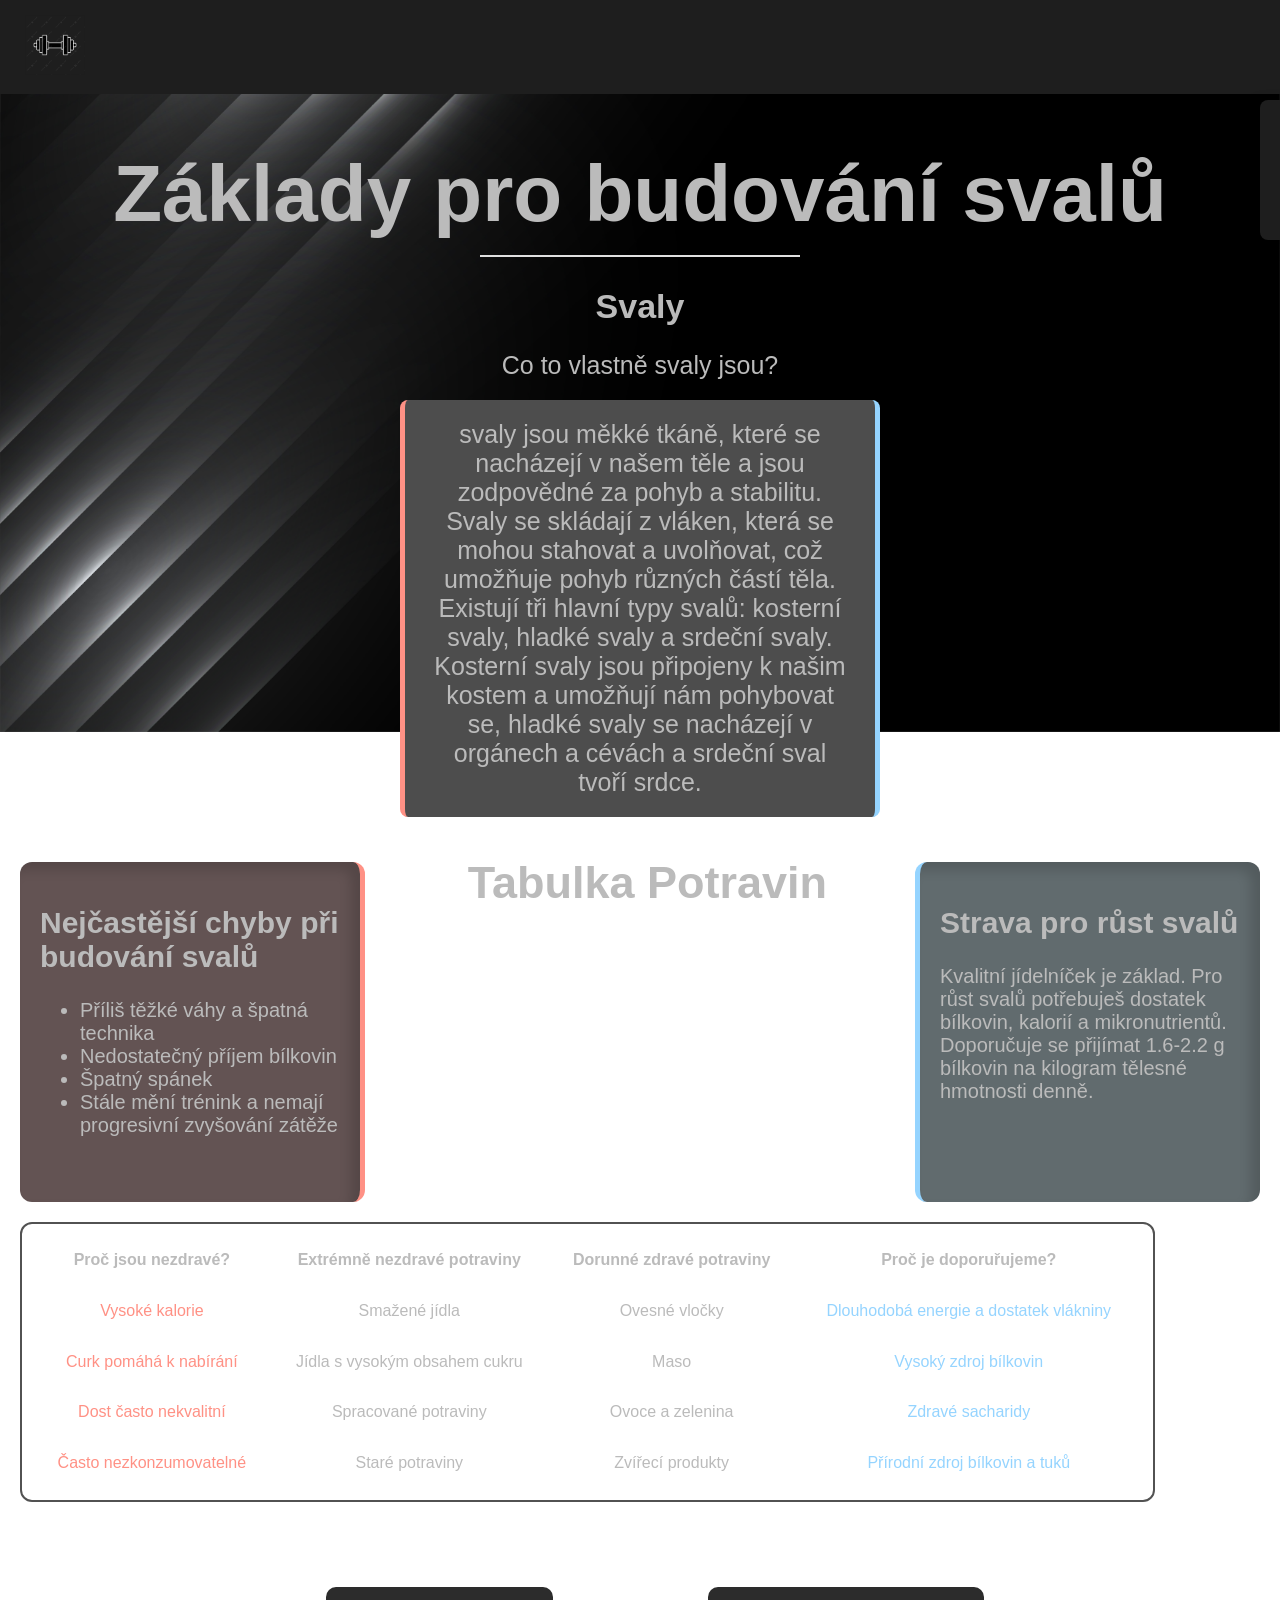
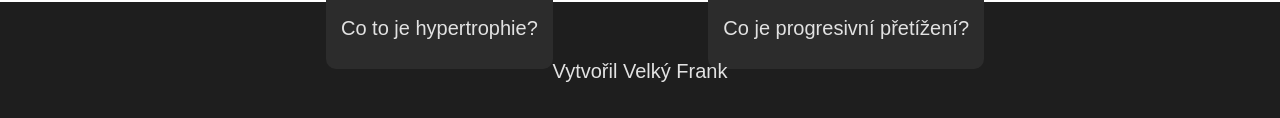
<file: index.html>
<!DOCTYPE html>
<html lang="cs">
<head>
    <meta charset="UTF-8">
    <meta name="viewport" content="width=device-width, initial-scale=1.0">
    <link rel="stylesheet" href="style.css">
    <title>Základy pro budování svalů</title>
</head>
<body>

<header class="top">
    <a href="index.html" class="logo-link">
        <img src="obrazky/dumbell.png" alt="Logo" class="logo">
    </a>

    
</header>


    <img src="obrazky/background.jpg" alt="Blue obrazek" class="background">
    

<main>
    <h1 class="nadpis">Základy pro budování svalů</h1>
    <hr class="cara">

    <h2 class="nadpis2">Svaly</h2>

    <p class="podtext">Co to vlastně svaly jsou?</p>

    <div class="co-jsou-svaly">
       svaly jsou měkké tkáně, které se nacházejí v našem těle a jsou zodpovědné za pohyb a stabilitu. Svaly se skládají z vláken, která se mohou stahovat a uvolňovat, což umožňuje pohyb různých částí těla. Existují tři hlavní typy svalů: kosterní svaly, hladké svaly a srdeční svaly. Kosterní svaly jsou připojeny k našim kostem a umožňují nám pohybovat se, hladké svaly se nacházejí v orgánech a cévách a srdeční sval tvoří srdce.
    </div>
</main>


  




<div class="Strava" >
    <h2>Strava pro růst svalů</h2>
    <p>
        Kvalitní jídelníček je základ. Pro růst svalů potřebuješ dostatek bílkovin,
        kalorií a mikronutrientů. Doporučuje se přijímat 1.6-2.2 g bílkovin na kilogram
        tělesné hmotnosti denně.
    </p>
</div>




<div class="chyby">
    <h2>Nejčastější chyby při budování svalů</h2>
    <ul> 
        <li>Příliš těžké váhy a špatná technika</li>
        <li>Nedostatečný příjem bílkovin</li>
        <li>Špatný spánek</li>
        <li>Stále mění trénink a nemají progresivní zvyšování zátěže</li>
    </ul>
  </div>

  <h2 class="nadpistabulky">Tabulka Potravin</h2>

    <table class="tabulkahodnot">
        <tr>
            <th>Proč jsou nezdravé?</th>
            <th>Extrémně nezdravé potraviny</th>
            <th>Dorunné zdravé potraviny</th>
            <th>Proč je doporuřujeme?</th>
        </tr>
        <tr>
            <td class="red">Vysoké kalorie</td>
            <td>Smažené jídla</td>
            <td>Ovesné vločky</td>
            <td class="blue">Dlouhodobá energie a dostatek vlákniny</td>
        </tr>
        <tr>
            <td class="red">Curk pomáhá k nabírání</td>
            <td>Jídla s vysokým obsahem cukru</td>
            <td>Maso</td>
            <td class="blue">Vysoký zdroj bílkovin</td>
        </tr>
        <tr>
            <td class="red">Dost často nekvalitní</td>
            <td>Spracované potraviny</td>
            <td>Ovoce a zelenina</td>
            <td class="blue">Zdravé sacharidy</td>
        </tr>
        <tr>
            <td class="red">Často nezkonzumovatelné</td>
            <td>Staré potraviny</td>
            <td>Zvířecí produkty</td>
            <td class="blue">Přírodní zdroj bílkovin a tuků</td>
        </tr>
    </table>


     <footer class="paticka">
        <a href="hypertrophy.html" class="link1">Co to je hypertrophie?</a>
        <a href="overload.html" class="link2">Co je progresivní přetížení?</a>
        <p> Vytvořil Velký Frank </p>
    </footer>

    <div class="panel">
        <div class="panel-obsah">
            <a href="https://www.sciencedirect.com/science/article/pii/S0949328X2500002X" target="_blank">Studie hypertrophie</a>
            <a href="https://pubmed.ncbi.nlm.nih.gov/38286426/" target="_blank">Studie pro progresivní přetížení</a>
        </div>
    </div>

</body>
</html>
</file>
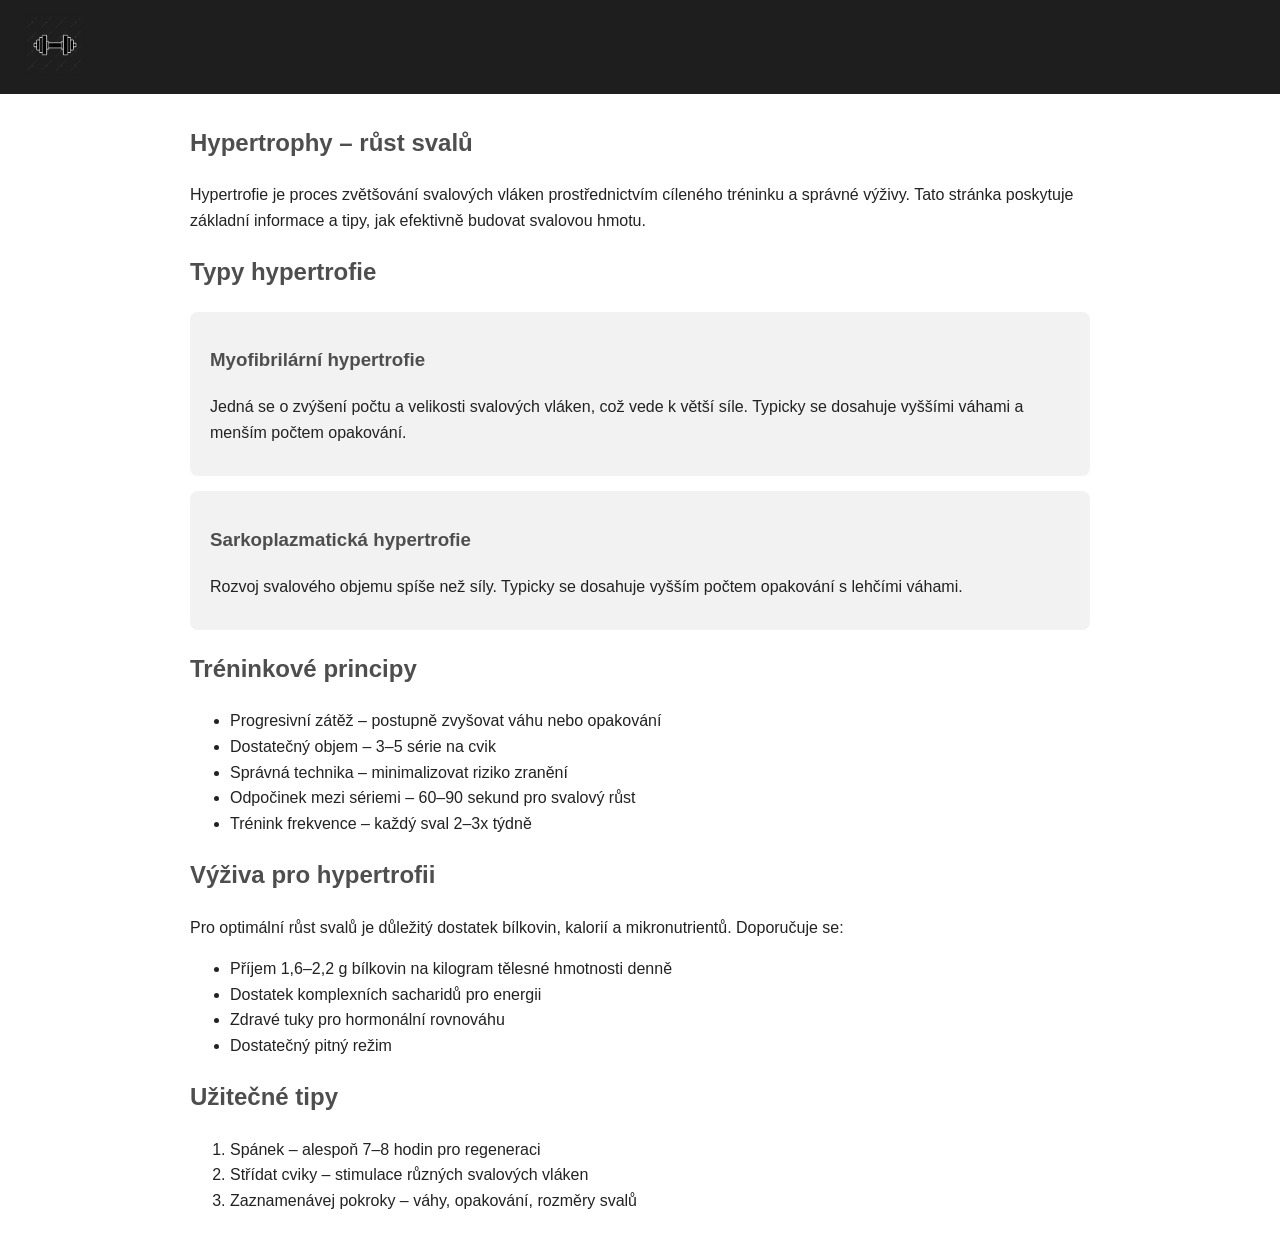
<file: hypertrophy.html>
<!DOCTYPE html>
<html lang="cs">
<head>
    <meta charset="UTF-8">
    <meta name="viewport" content="width=device-width, initial-scale=1.0">
    <link rel="stylesheet" href="style.css">
    <title>Hypertrophy – růst svalů</title>
</head>
<body>


<div class="top">
    <a href="index.html" class="logo-link">
        <img src="obrazky/dumbell.png" alt="Logo" class="logo">
    </a>
</div>

<main class="hlavni-obsah">
    
    <section id="uvod">
        <h1>Hypertrophy – růst svalů</h1>
        <p>Hypertrofie je proces zvětšování svalových vláken prostřednictvím cíleného tréninku a správné výživy. Tato stránka poskytuje základní informace a tipy, jak efektivně budovat svalovou hmotu.</p>
    </section>

    
    <section id="typy">
        <h2>Typy hypertrofie</h2>
        <div class="block">
            <h3>Myofibrilární hypertrofie</h3>
            <p>Jedná se o zvýšení počtu a velikosti svalových vláken, což vede k větší síle. Typicky se dosahuje vyššími váhami a menším počtem opakování.</p>
        </div>
        <div class="block">
            <h3>Sarkoplazmatická hypertrofie</h3>
            <p>Rozvoj svalového objemu spíše než síly. Typicky se dosahuje vyšším počtem opakování s lehčími váhami.</p>
        </div>
    </section>

    
    <section id="trening">
        <h2>Tréninkové principy</h2>
        <ul>
            <li>Progresivní zátěž – postupně zvyšovat váhu nebo opakování</li>
            <li>Dostatečný objem – 3–5 série na cvik</li>
            <li>Správná technika – minimalizovat riziko zranění</li>
            <li>Odpočinek mezi sériemi – 60–90 sekund pro svalový růst</li>
            <li>Trénink frekvence – každý sval 2–3x týdně</li>
        </ul>
    </section>

    
    <section id="vyziva">
        <h2>Výživa pro hypertrofii</h2>
        <p>Pro optimální růst svalů je důležitý dostatek bílkovin, kalorií a mikronutrientů. Doporučuje se:</p>
        <ul>
            <li>Příjem 1,6–2,2 g bílkovin na kilogram tělesné hmotnosti denně</li>
            <li>Dostatek komplexních sacharidů pro energii</li>
            <li>Zdravé tuky pro hormonální rovnováhu</li>
            <li>Dostatečný pitný režim</li>
        </ul>
    </section>

    
    <section id="tipy">
        <h2>Užitečné tipy</h2>
        <ol>
            <li>Spánek – alespoň 7–8 hodin pro regeneraci</li>
            <li>Střídat cviky – stimulace různých svalových vláken</li>
            <li>Zaznamenávej pokroky – váhy, opakování, rozměry svalů</li>
        </ol>
    </section>

</main>

</body>
</html>
</file>
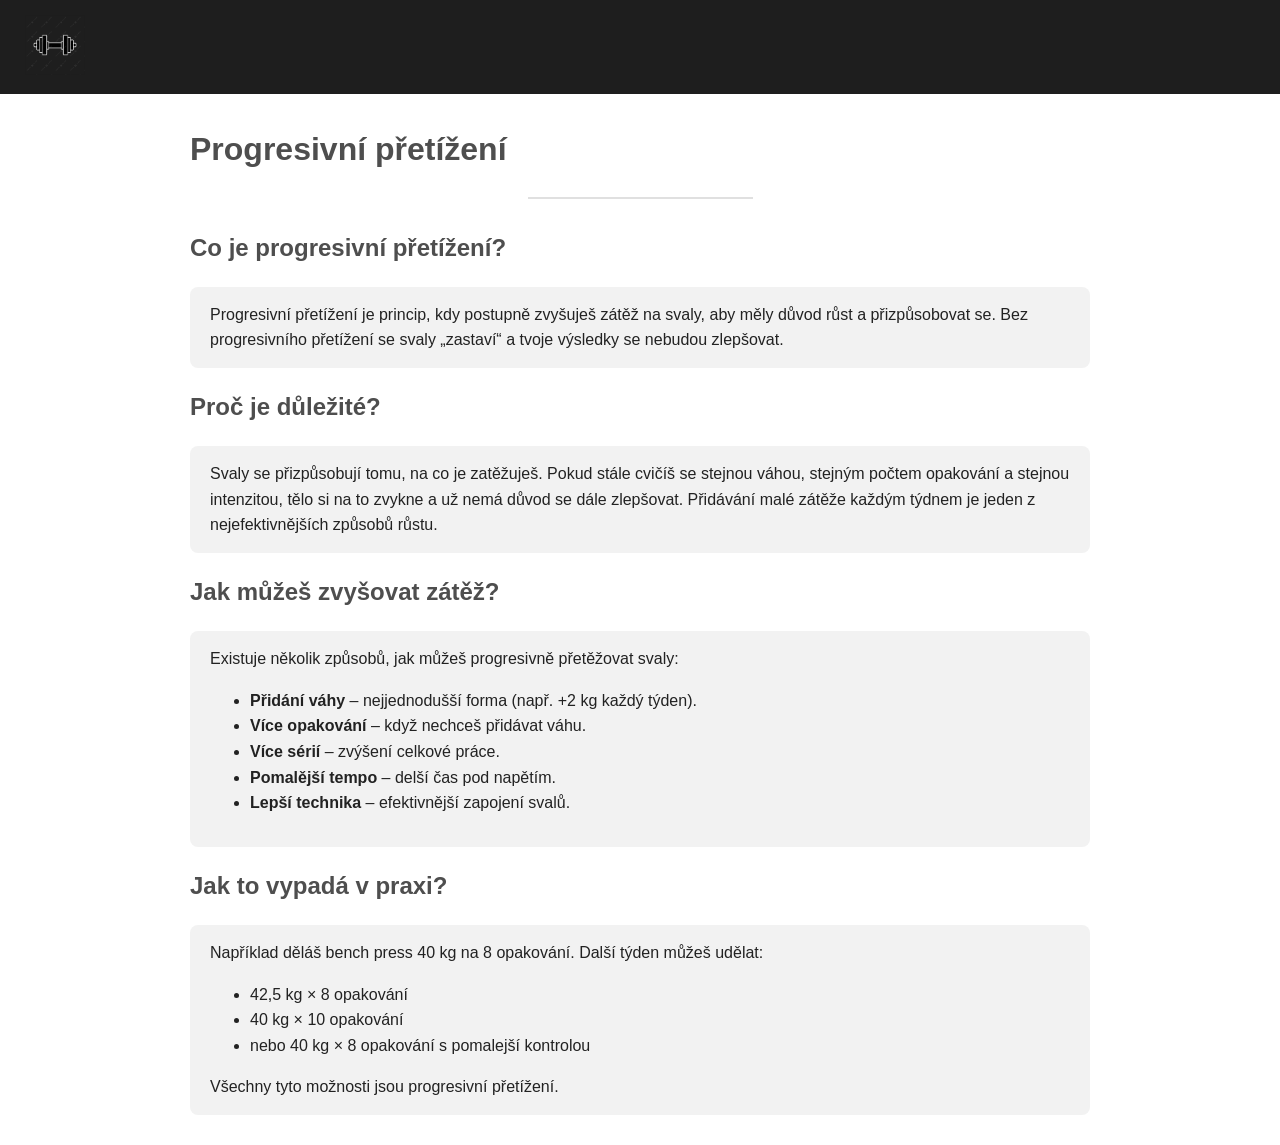
<file: overload.html>
<!DOCTYPE html>
<html lang="cs">
<head>
    <meta charset="UTF-8">
    <meta name="viewport" content="width=device-width, initial-scale=1.0">
    <link rel="stylesheet" href="style.css">
    <title>Progresivní přetížení</title>
</head>
<body>

<div class="top">
    <a href="index.html" class="logo-link">
        <img src="obrazky/dumbell.png" alt="Logo" class="logo">
    </a>

</div>


<div class="hlavni-obsah">

    <h1>Progresivní přetížení</h1>
    <hr class="cara">

    <h2>Co je progresivní přetížení?</h2>

    <div class="block">
        Progresivní přetížení je princip, kdy postupně zvyšuješ zátěž na svaly,
        aby měly důvod růst a přizpůsobovat se. Bez progresivního přetížení se
        svaly „zastaví“ a tvoje výsledky se nebudou zlepšovat.
    </div>

    <h2>Proč je důležité?</h2>

    <div class="block">
        Svaly se přizpůsobují tomu, na co je zatěžuješ. Pokud stále cvičíš se stejnou
        váhou, stejným počtem opakování a stejnou intenzitou, tělo si na to zvykne
        a už nemá důvod se dále zlepšovat. Přidávání malé zátěže každým týdnem
        je jeden z nejefektivnějších způsobů růstu.
    </div>

    <h2>Jak můžeš zvyšovat zátěž?</h2>

    <div class="block">
        Existuje několik způsobů, jak můžeš progresivně přetěžovat svaly:
        <ul>
            <li><strong>Přidání váhy</strong> – nejjednodušší forma (např. +2 kg každý týden).</li>
            <li><strong>Více opakování</strong> – když nechceš přidávat váhu.</li>
            <li><strong>Více sérií</strong> – zvýšení celkové práce.</li>
            <li><strong>Pomalější tempo</strong> – delší čas pod napětím.</li>
            <li><strong>Lepší technika</strong> – efektivnější zapojení svalů.</li>
        </ul>
    </div>

    <h2>Jak to vypadá v praxi?</h2>

    <div class="block">
        Například děláš bench press 40 kg na 8 opakování.  
        Další týden můžeš udělat:
        <ul>
            <li>42,5 kg × 8 opakování</li>
            <li>40 kg × 10 opakování</li>
            <li>nebo 40 kg × 8 opakování s pomalejší kontrolou</li>
        </ul>
        Všechny tyto možnosti jsou progresivní přetížení.
    </div>

</div>

</body>
</html>
</file>
<file: style.css>
.top {
    display: flex;
    align-items: center;
    padding: 15px 25px;
    background-color: #1e1e1e; 
}

body {
    margin: 0;
    padding: 0;
    font-family: "Segoe UI", Tahoma, sans-serif;
    color: #bbbbbb;
}

.paticka {
    text-align: center;
    font-size: 20px;
    padding: 15px;
    background-color: #1e1e1e;
    color: #e2e2e2;
    margin-top: 100px;
}








/*tlacitka*/
.link1 {

    color: #e2e2e2;            
    background: #2c2c2c;    

    padding: 30px 15px 30px 15px;
    border-radius: 10px;
    font-size: 20px;
    margin-left: 130px;
    margin-right: 100px;

    text-decoration: none;

    transition: 0.3s ;
}

.link1:hover {
    background: #696969;
    color: #1e1e1e;
    
    box-shadow: 0 5px 15px rgba(255, 145, 133, 0.4);
}


.link2 {

    color: #e2e2e2;            
    background: #2c2c2c;  

    padding: 30px 15px 30px 15px;
    border-radius: 10px;
    font-size: 20px;
    margin-left: 50px;
    margin-right: 100px;

    text-decoration: none;
    
    transition: 0.3s;
}


.link2:hover {
    background: #696969;
    color: #1e1e1e;
    box-shadow: 0 5px 15px rgba(149, 212, 255, 0.4);
}









/*obrazky*/
.logo {
    width: 60px;
}


.background {
    position: fixed;
    top: 0px;
    left: 0px;
    width: 100%;
    height: auto;
    z-index: -1;
}


.obrazek1 {
    position: absolute;
    top: 200px;
    right: 20px;
    width: 350px;
    height: 300px;
    
}








.nadpis {
    text-align: center;
    font-size: 80px;
    margin-bottom: 10px;
}



.cara {
    width: 25%;
    margin: 15px auto 30px auto;
    border: none;
    height: 2px;
    background: #e0e0e0;
}


.nadpis2 {
    font-size: 34px;
    margin-bottom: 10px;
    text-align: center;
}


.podtext {
    font-size: 25px;
    margin-bottom: 15px;
    text-align: center;
}












/*odstavce*/
.co-jsou-svaly {
    
    background: #4d4d4d;
    padding: 20px 25px;

    border-right: 5px solid #95d4ff;
    border-left: 5px solid #ff9185;

    border-radius: 8px;
    
    font-size: 25px;
    text-align: center;

    margin-left: 400px;
    margin-right: 400px;
    margin-top: 20px;
    margin-bottom: 25px;
}



.Strava {
    font-size: 20px;

    height: 300px;
    width: 300px;
    float: right;

    background: #616b6e;

    padding: 20px;
    margin: 20px;

    border-left: 5px solid #95d4ff;
    border-radius: 12px;

    box-shadow: inset -9px 8px 12px rgba(0, 0, 0, 0.15);  
}


.chyby {
    font-size: 20px;

    height: 300px;
    width: 300px;
    float: left;

    background: #635353;

    padding: 20px;
    margin: 20px;

    border-radius: 12px;
    border-right: 5px solid #ff9185;

    box-shadow: inset -9px 8px 12px rgba(0, 0, 0, 0.15);
}








/*tabulka*/
.tabulkahodnot {
    border: 2px solid #525252;

    text-align: center;

    padding: 10px;
    margin-top: 10px;
    margin-bottom: 10px;
    margin-left: 20px;


    width: 1135px;
    height: 280px;

    border-radius: 12px;
}

.nadpistabulky {
    text-align: center;

    font-size: 45px;

    margin-top: 40px;
    margin-bottom: 10px;
    margin-left: 400px;
    margin-right: auto;
}

th {
    background-color: rgba(255, 255, 255, 0.15);
    padding: 10px;
    text-align: center;
}


.red {
    color: #ff9185;
    padding: 10px;
    text-align: center;
}

.blue {
    color: #95d4ff;
    padding: 10px;
    text-align: center;
}







/* Vysouvací panel */
.panel {
    position: fixed;

    right: -280px;
    top: 100px;
    width: 300px;

    transition: right 0.4s;

}


.panel:hover {
    right: 0;
}



.panel-odstavec {
    position: fixed;

    left: -50px;
    top: 0;

    background: #2c2c2c;
    color: #e2e2e2;

    padding: 15px 10px;

    border-radius: 8px 8px 0 0;
}

.panel-obsah {
    background: #1e1e1e;
    padding: 20px;
    border-radius: 8px 0 0 8px;
    box-shadow: -5px 5px 15px rgba(0, 0, 0, 0.3);
}


.panel-obsah a {
    display: block;
    color: #95d4ff;

    text-decoration: none;

    padding: 10px;
    margin: 8px 0;

    background: #2c2c2c;

    border-radius: 5px;

    transition: 0.3s;
}

.panel-obsah a:hover {
    background: #696969;
    color: #1e1e1e;
}















/*hypertrofie*/
.hlavni-obsah {
    max-width: 900px;

    margin: 30px auto;
    padding: 0 20px;

    font-family: Arial, sans-serif;

    line-height: 1.6;

    color: #222;
}

.hlavni-obsah h1, .hlavni-obsah h2, .hlavni-obsah h3 {
    color: #4e4e4e;
}

.block {
    background: #f2f2f2;
    padding: 15px 20px;
    border-radius: 8px;
    margin-bottom: 15px;
}
</file>
